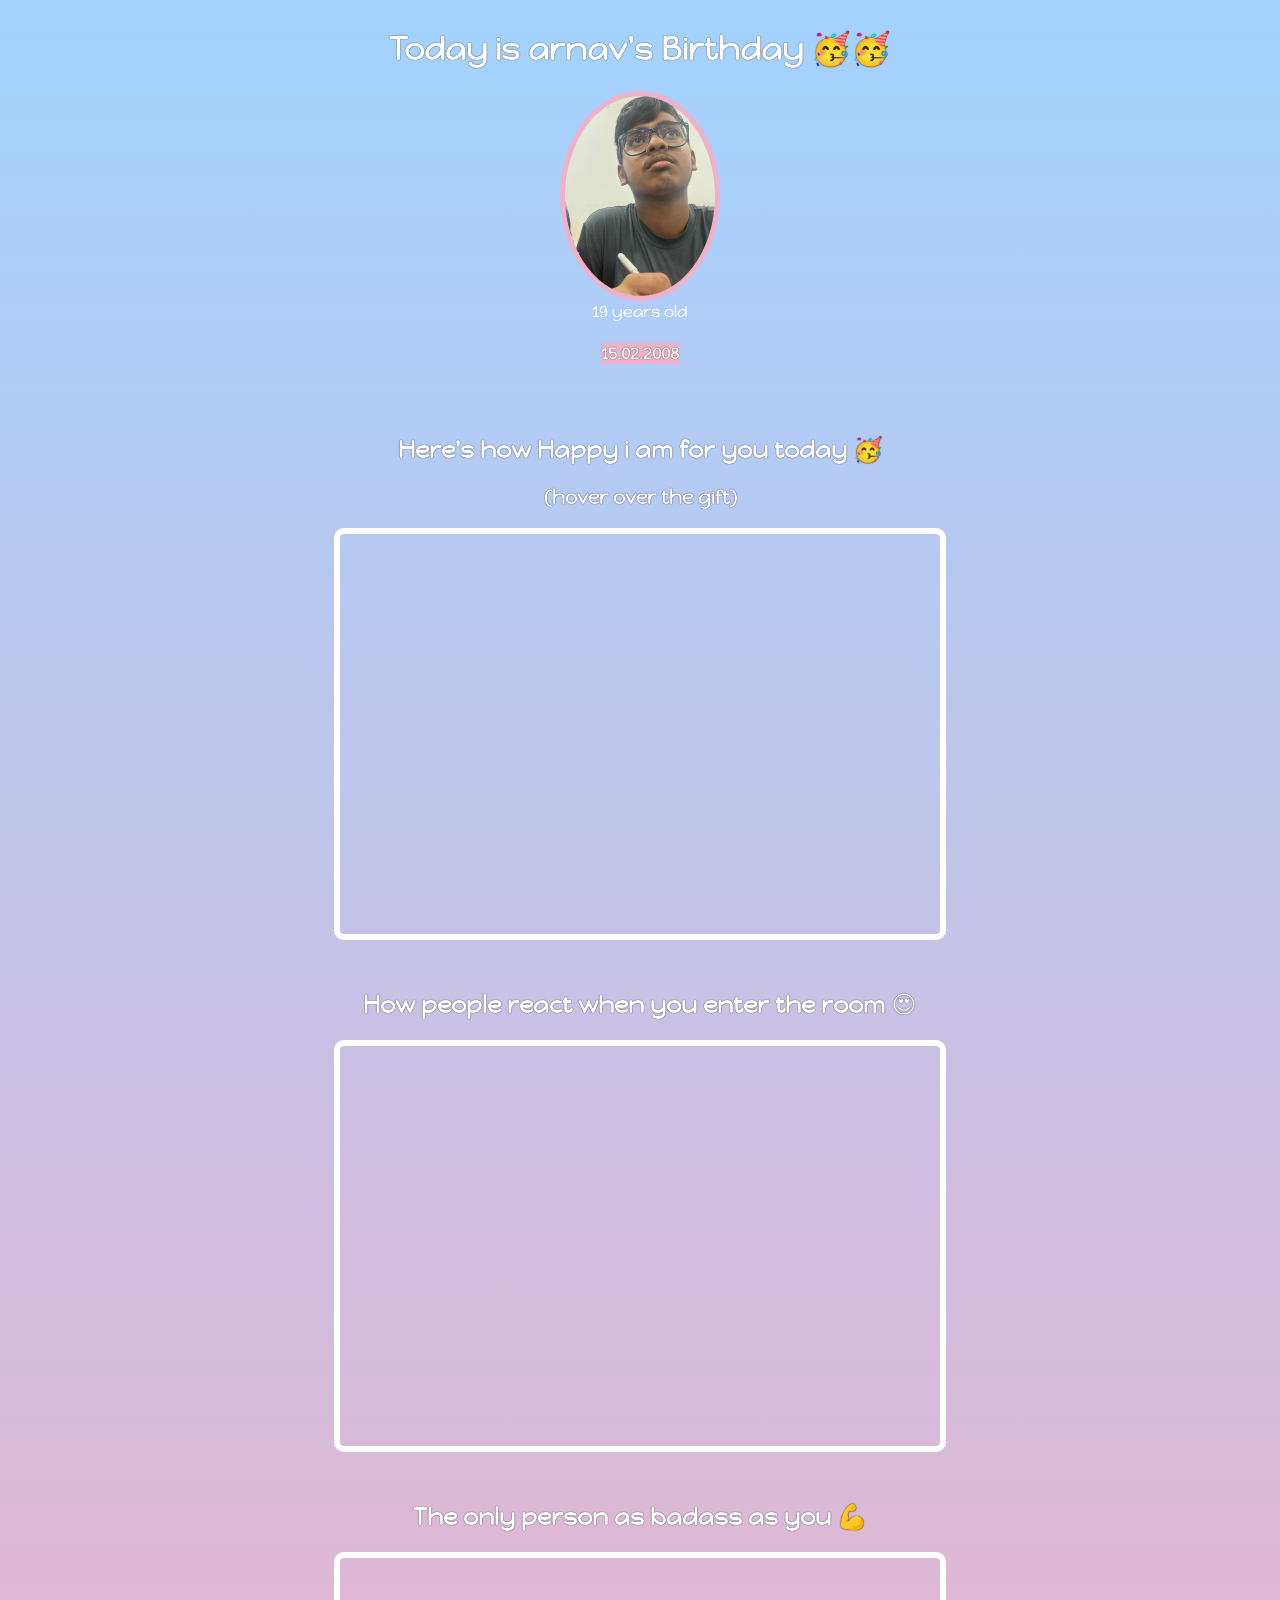
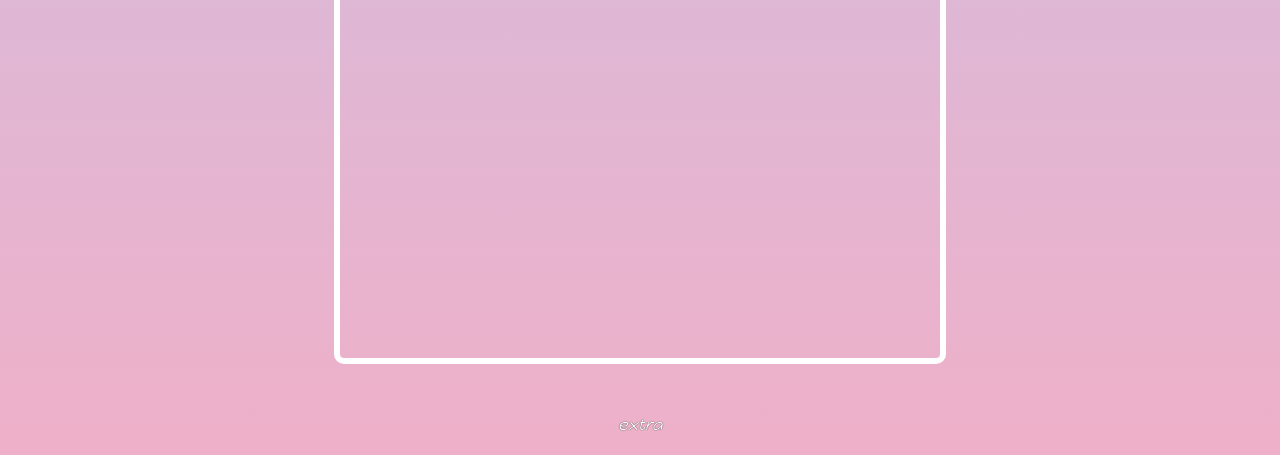
<file: index.html>
<!DOCTYPE html>
<head>
    <link rel="stylesheet" href="birdaysite.css"
    <link rel="preconnect" href="https://fonts.googleapis.com">
<link rel="preconnect" href="https://fonts.gstatic.com" crossorigin>
<link href="https://fonts.googleapis.com/css2?family=Happy+Monkey&display=swap" rel="stylesheet">
</head>
<body>
    <div id="header">
    <h1>Today is arnav's Birthday 🥳🥳</h1>
    <img id="bff-img" src="arnv.jpeg"
    <h2 id="age">19 years old</h2>
    <h4 id="date">
        15.02.2008
    </h4>
    </div>
    <div class="gift-section" >
        <h2 class="gift-title">Here's how Happy i am for you today 🥳</h2>
        <h3 class="gift-hint">
            (hover over the gift)
        </h3>
       <div class="gift-img" id="gift-img-happy" ></div>
    </div>
    <div class="gift-section" >
        <h2 class="gift-title">How people react when you enter the room 😍 </h2>
        <div class="gift-img" id="gift-img-react"></div>
    </div>
     <div class="gift-section" >
        <h2 class="gift-title">The only person as badass as you 💪</h2> </h2>
        <div class="gift-img" id="gift-img-badass"></div>
    </div>
    <p id="footer">extra <a href="newweb.html" target="_blank" draft </p>
</body>
</file>
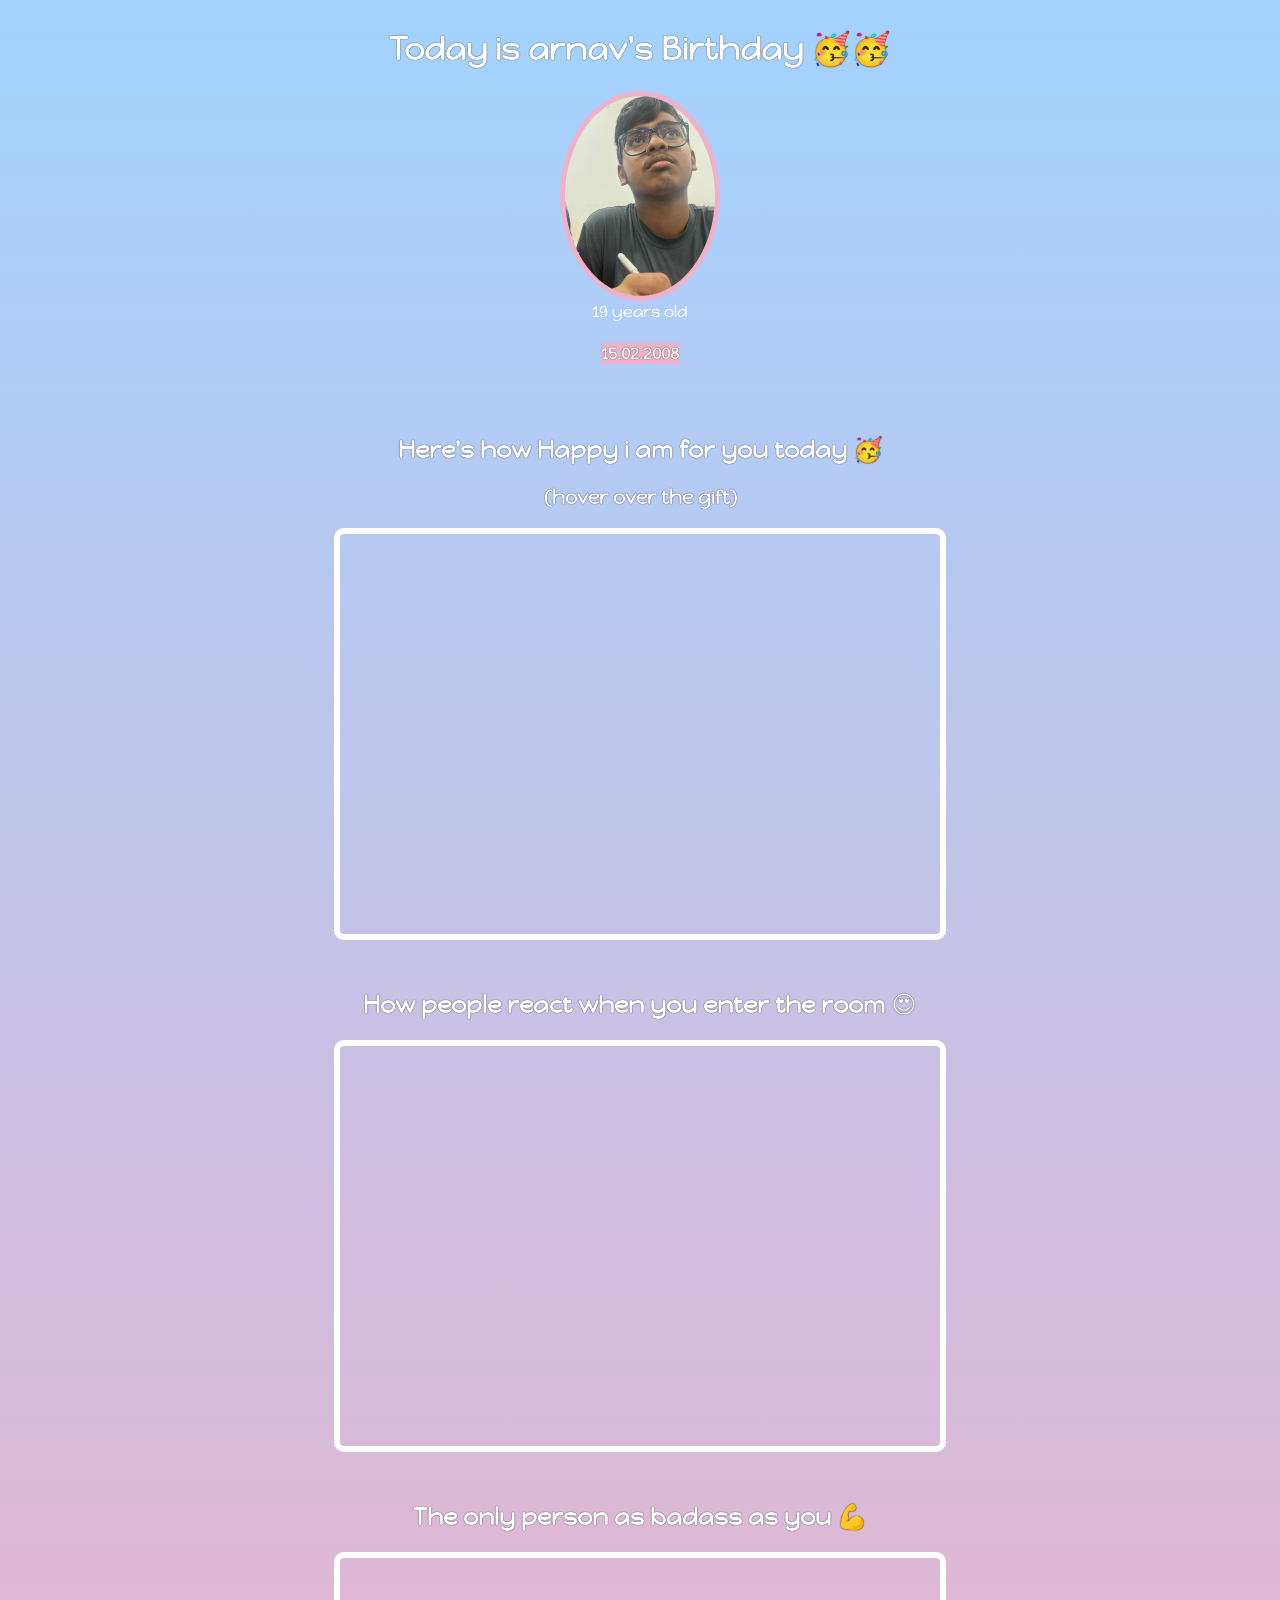
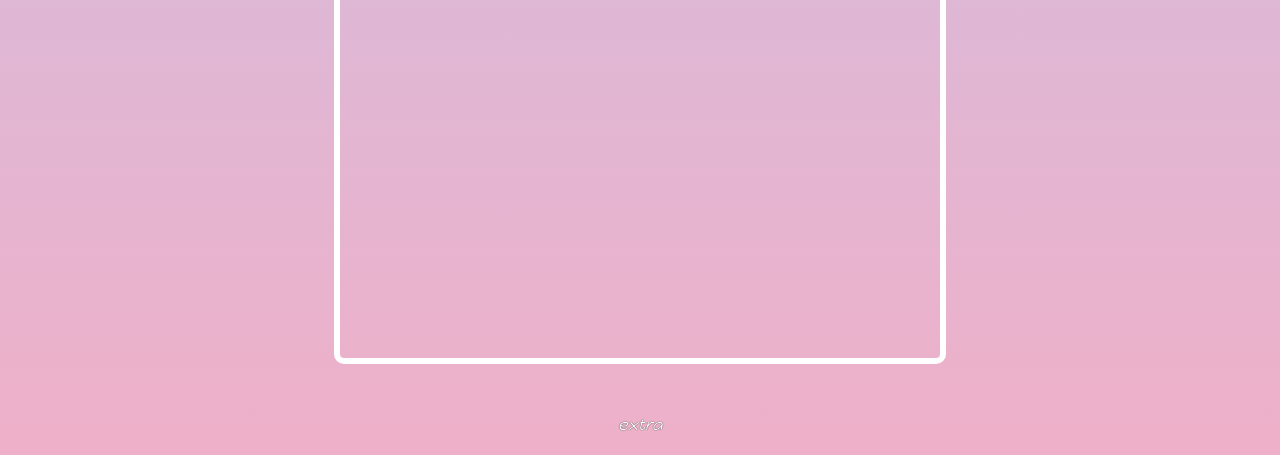
<file: birdaysite.html>
<!DOCTYPE html>
<head>
    <link rel="stylesheet" href="birdaysite.css"
    <link rel="preconnect" href="https://fonts.googleapis.com">
<link rel="preconnect" href="https://fonts.gstatic.com" crossorigin>
<link href="https://fonts.googleapis.com/css2?family=Happy+Monkey&display=swap" rel="stylesheet">
</head>
<body>
    <div id="header">
    <h1>Today is arnav's Birthday 🥳🥳</h1>
    <img id="bff-img" src="arnv.jpeg"
    <h2 id="age">19 years old</h2>
    <h4 id="date">
        15.02.2008
    </h4>
    </div>
    <div class="gift-section" >
        <h2 class="gift-title">Here's how Happy i am for you today 🥳</h2>
        <h3 class="gift-hint">
            (hover over the gift)
        </h3>
       <div class="gift-img" id="gift-img-happy" ></div>
    </div>
    <div class="gift-section" >
        <h2 class="gift-title">How people react when you enter the room 😍 </h2>
        <div class="gift-img" id="gift-img-react"></div>
    </div>
     <div class="gift-section" >
        <h2 class="gift-title">The only person as badass as you 💪</h2> </h2>
        <div class="gift-img" id="gift-img-badass"></div>
    </div>
    <p id="footer">extra <a href="newweb.html" target="_blank" draft </p>
</body>
</file>
